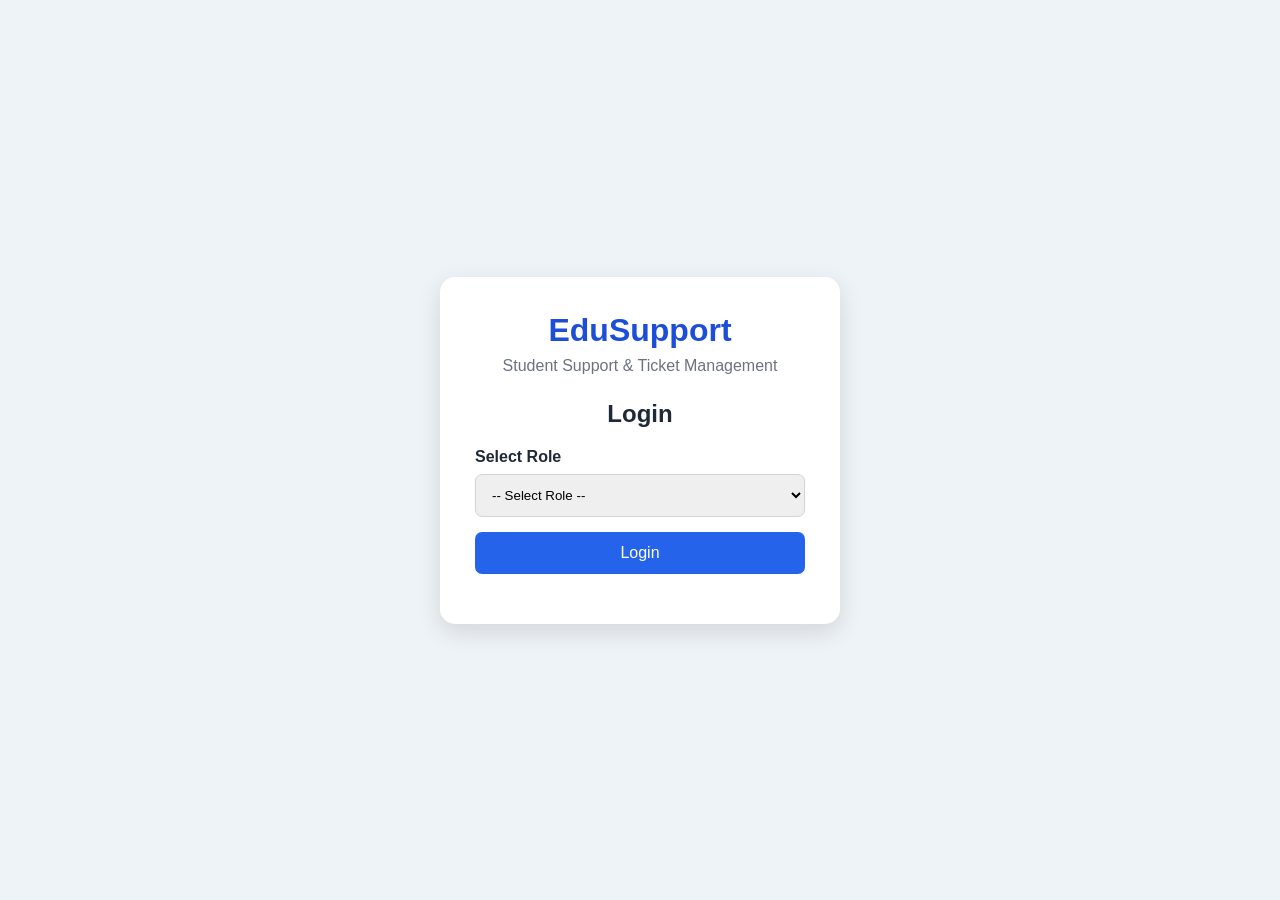
<file: EduSupport/index.html>
<!DOCTYPE html>
<html lang="en">
<head>
    <meta charset="UTF-8">
    <meta name="viewport" content="width=device-width, initial-scale=1.0">

    <title>EduSupport</title>

    <link rel="stylesheet" href="css/style.css">
</head>

<body>

    <div class="login-container">

        <div class="login-box">

            <h1>EduSupport</h1>

            <p>Student Support & Ticket Management</p>

            <h2>Login</h2>

            <label>Select Role</label>

            <select id="role">
                <option value="">-- Select Role --</option>
                <option value="student">Student</option>
                <option value="staff">Staff</option>
                <option value="manager">Manager</option>
            </select>

            <button onclick="login()">Login</button>

        </div>

    </div>

    <script>
        function login() {

            let role = document.getElementById("role").value;

            if (role === "") {
                alert("Please select your role");
                return;
            }

            if (role === "student") {
                window.location.href = "student.html";
            }

            else if (role === "staff") {
                window.location.href = "staff.html";
            }

            else if (role === "manager") {
                window.location.href = "manager.html";
            }
        }
    </script>

</body>
</html>
</file>
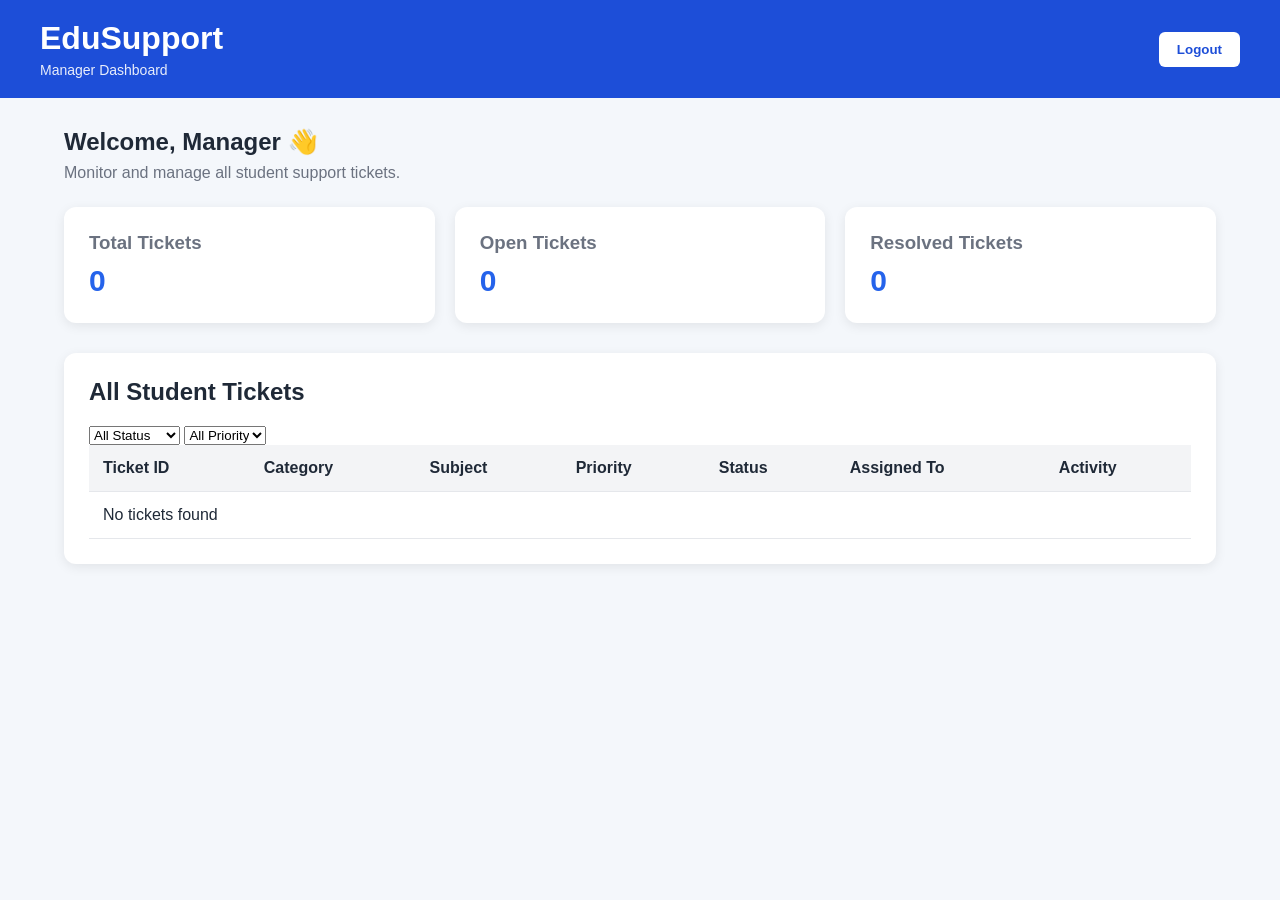
<file: EduSupport/manager.html>
<!DOCTYPE html>
<html lang="en">

<head>
    <meta charset="UTF-8">
    <meta name="viewport" content="width=device-width, initial-scale=1.0">

    <title>Manager Dashboard - EduSupport</title>

    <link rel="stylesheet" href="css/style.css">
</head>

<body>

    <header class="dashboard-header">

        <div>
            <h1>EduSupport</h1>
            <p>Manager Dashboard</p>
        </div>

        <button onclick="logout()">Logout</button>

    </header>


    <main class="dashboard">

        <div class="welcome">

            <h2>Welcome, Manager 👋</h2>

            <p>
                Monitor and manage all student support tickets.
            </p>

        </div>


        <!-- Summary Cards -->

        <section class="cards">

            <div class="card">
                <h3>Total Tickets</h3>
                <p id="totalTickets">0</p>
            </div>

            <div class="card">
                <h3>Open Tickets</h3>
                <p id="openTickets">0</p>
            </div>

            <div class="card">
                <h3>Resolved Tickets</h3>
                <p id="resolvedTickets">0</p>
            </div>

        </section>


        <!-- Ticket Management -->

        <section class="ticket-section">

            <h2>All Student Tickets</h2>

            <!-- Filters -->

            <div class="filters">

                <select id="statusFilter" onchange="displayTickets()">

                    <option value="All">All Status</option>
                    <option value="Open">Open</option>
                    <option value="Assigned">Assigned</option>
                    <option value="In Progress">In Progress</option>
                    <option value="Pending">Pending</option>
                    <option value="Resolved">Resolved</option>
                    <option value="Closed">Closed</option>

                </select>


                <select id="priorityFilter" onchange="displayTickets()">

                    <option value="All">All Priority</option>
                    <option value="Low">Low</option>
                    <option value="Medium">Medium</option>
                    <option value="High">High</option>

                </select>

            </div>


            <!-- Tickets Table -->

            <table>

                <thead>

                    <tr>
                        <th>Ticket ID</th>
                        <th>Category</th>
                        <th>Subject</th>
                        <th>Priority</th>
                        <th>Status</th>
                        <th>Assigned To</th>
                        <th>Activity</th>
                    </tr>

                </thead>

                <tbody id="managerTicketTable">

                </tbody>

            </table>

        </section>

    </main>


    <script src="js/data.js"></script>

    <script src="js/manager.js"></script>

</body>

</html>
</file>
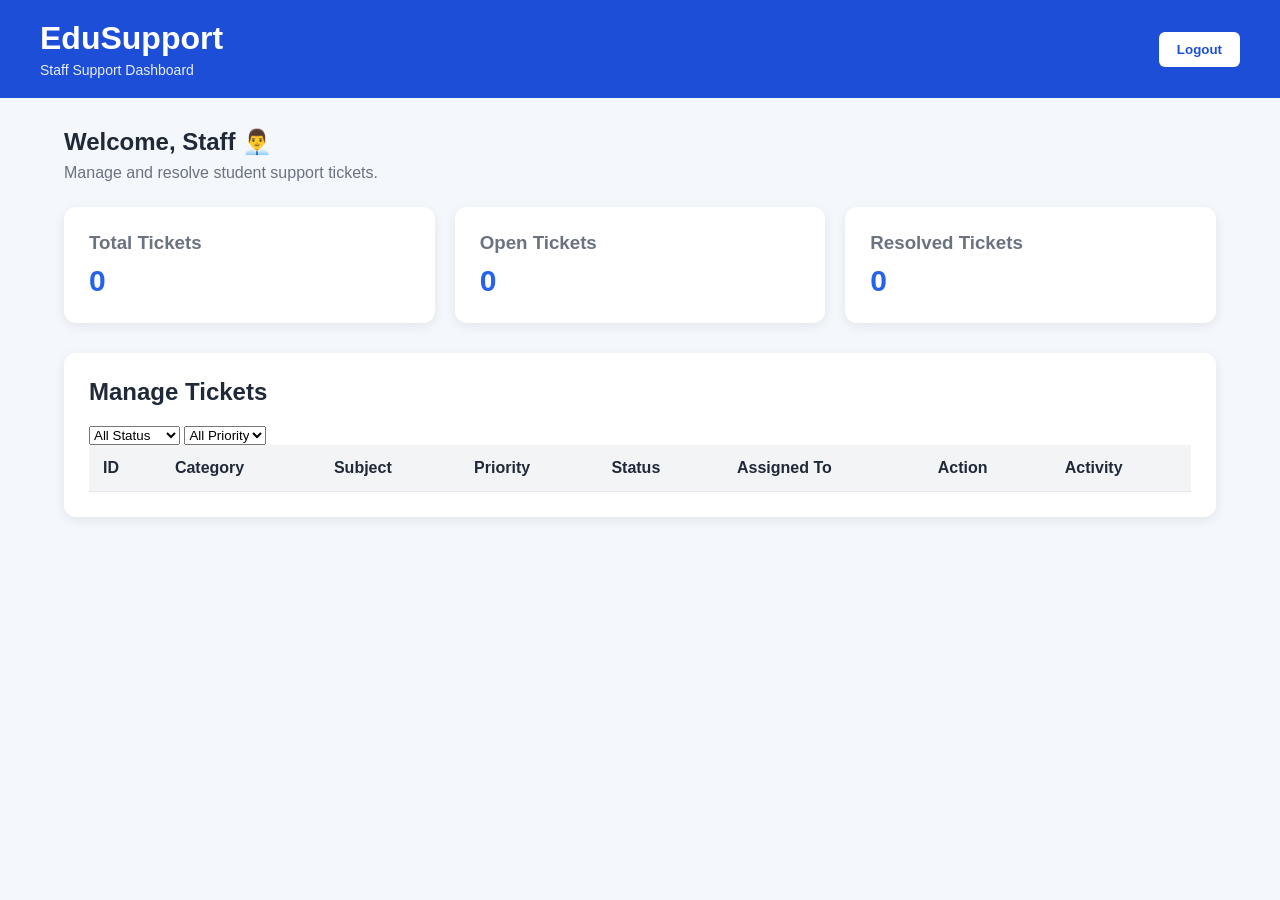
<file: EduSupport/staff.html>
<!DOCTYPE html>
<html lang="en">

<head>
    <meta charset="UTF-8">
    <meta name="viewport" content="width=device-width, initial-scale=1.0">

    <title>Staff Dashboard - EduSupport</title>

    <link rel="stylesheet" href="css/style.css">
</head>

<body>

    <header class="dashboard-header">

        <div>
            <h1>EduSupport</h1>
            <p>Staff Support Dashboard</p>
        </div>

        <button onclick="logout()">Logout</button>

    </header>


    <main class="dashboard">

        <div class="welcome">

            <h2>Welcome, Staff 👨‍💼</h2>

            <p>
                Manage and resolve student support tickets.
            </p>

        </div>


        <!-- Summary -->

        <section class="cards">

            <div class="card">
                <h3>Total Tickets</h3>
                <p id="totalTickets">0</p>
            </div>

            <div class="card">
                <h3>Open Tickets</h3>
                <p id="openTickets">0</p>
            </div>

            <div class="card">
                <h3>Resolved Tickets</h3>
                <p id="resolvedTickets">0</p>
            </div>

        </section>


        <!-- Filters -->

        <section class="ticket-section">

            <h2>Manage Tickets</h2>

            <div class="filters">

                <select id="statusFilter" onchange="displayTickets()">

                    <option value="All">All Status</option>

                    <option value="Open">Open</option>

                    <option value="Assigned">Assigned</option>

                    <option value="In Progress">In Progress</option>

                    <option value="Pending">Pending</option>

                    <option value="Resolved">Resolved</option>

                    <option value="Closed">Closed</option>

                </select>


                <select id="priorityFilter" onchange="displayTickets()">

                    <option value="All">All Priority</option>

                    <option value="Low">Low</option>

                    <option value="Medium">Medium</option>

                    <option value="High">High</option>

                </select>

            </div>


            <table>

                <thead>

                    <tr>

                        <th>ID</th>

                        <th>Category</th>

                        <th>Subject</th>

                        <th>Priority</th>

                        <th>Status</th>

                        <th>Assigned To</th>

                        <th>Action</th>

                        <th>Activity</th>

                    </tr>

                </thead>

                <tbody id="staffTicketTable">

                </tbody>

            </table>

        </section>

    </main>


    <script src="js/data.js"></script>

    <script src="js/staff.js"></script>

</body>

</html>
</file>
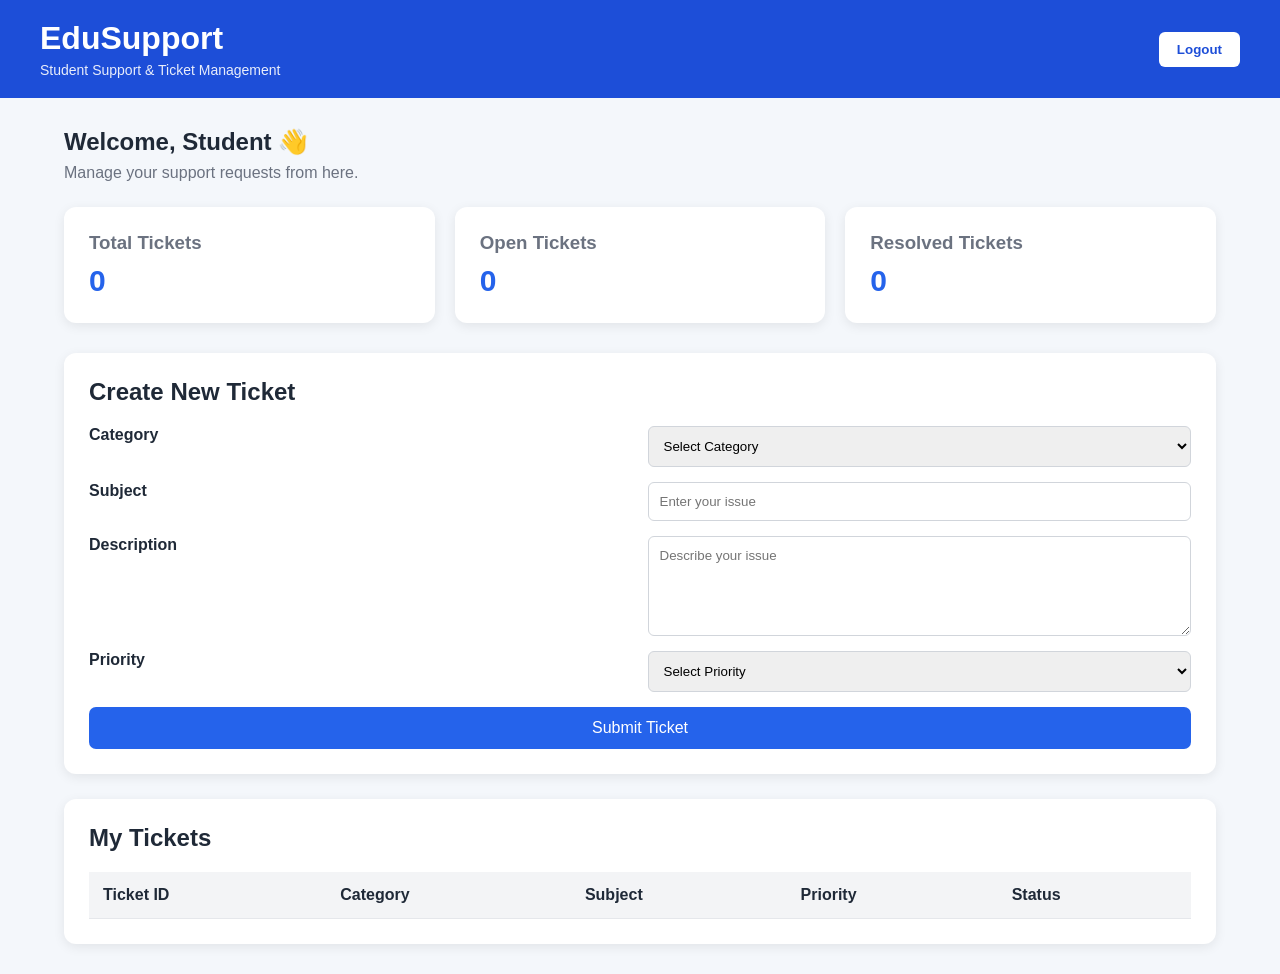
<file: EduSupport/student.html>
<!DOCTYPE html>
<html lang="en">

<head>
    <meta charset="UTF-8">
    <meta name="viewport" content="width=device-width, initial-scale=1.0">

    <title>Student Dashboard - EduSupport</title>

    <link rel="stylesheet" href="css/style.css">
</head>

<body>

    <header class="dashboard-header">
        <div>
            <h1>EduSupport</h1>
            <p>Student Support & Ticket Management</p>
        </div>

        <button onclick="logout()">Logout</button>
    </header>


    <main class="dashboard">

        <div class="welcome">
            <h2>Welcome, Student 👋</h2>
            <p>Manage your support requests from here.</p>
        </div>


        <!-- Summary Cards -->

        <section class="cards">

            <div class="card">
                <h3>Total Tickets</h3>
                <p id="totalTickets">0</p>
            </div>

            <div class="card">
                <h3>Open Tickets</h3>
                <p id="openTickets">0</p>
            </div>

            <div class="card">
                <h3>Resolved Tickets</h3>
                <p id="resolvedTickets">0</p>
            </div>

        </section>


        <!-- Create Ticket -->

        <section class="ticket-section">

            <h2>Create New Ticket</h2>

            <form id="ticketForm">

                <label>Category</label>

                <select id="category" required>
                    <option value="">Select Category</option>
                    <option value="Fees">Fees</option>
                    <option value="Attendance">Attendance</option>
                    <option value="ID Card">ID Card</option>
                    <option value="Documents">Documents</option>
                    <option value="Certificates">Certificates</option>
                    <option value="Other">Other</option>
                </select>


                <label>Subject</label>

                <input
                    type="text"
                    id="subject"
                    placeholder="Enter your issue"
                    required
                >


                <label>Description</label>

                <textarea
                    id="description"
                    placeholder="Describe your issue"
                    required
                ></textarea>


                <label>Priority</label>

                <select id="priority" required>
                    <option value="">Select Priority</option>
                    <option value="Low">Low</option>
                    <option value="Medium">Medium</option>
                    <option value="High">High</option>
                </select>


                <button type="submit">
                    Submit Ticket
                </button>

            </form>

        </section>


        <!-- My Tickets -->

        <section class="ticket-section">

            <h2>My Tickets</h2>

            <table>

                <thead>
                    <tr>
                        <th>Ticket ID</th>
                        <th>Category</th>
                        <th>Subject</th>
                        <th>Priority</th>
                        <th>Status</th>
                    </tr>
                </thead>

                <tbody id="ticketTable">
                </tbody>

            </table>

        </section>

    </main>

    <script src="js/data.js"></script>
    <script src="js/student.js"></script>

</body>

</html>
</file>
<file: EduSupport/css/style.css>
/* ---------- GENERAL ---------- */

* {
    box-sizing: border-box;
    margin: 0;
    padding: 0;
}

body {
    font-family: Arial, sans-serif;
    background: #f4f7fb;
    color: #1f2937;
}


/* ---------- LOGIN PAGE ---------- */

.login-container {
    min-height: 100vh;
    display: flex;
    justify-content: center;
    align-items: center;
    background: #eef3f8;
}

.login-box {
    width: 400px;
    padding: 35px;
    background: white;
    border-radius: 15px;
    box-shadow: 0 8px 25px rgba(0, 0, 0, 0.12);
    text-align: center;
}

.login-box h1 {
    margin-bottom: 8px;
    color: #1d4ed8;
}

.login-box p {
    color: #6b7280;
    margin-bottom: 25px;
}

.login-box h2 {
    margin-bottom: 20px;
}

.login-box label {
    display: block;
    text-align: left;
    margin-bottom: 8px;
    font-weight: bold;
}

.login-box select,
.login-box button {
    width: 100%;
    padding: 12px;
    margin-bottom: 15px;
    border-radius: 7px;
}

.login-box select {
    border: 1px solid #d1d5db;
}

.login-box button {
    border: none;
    background: #2563eb;
    color: white;
    font-size: 16px;
    cursor: pointer;
}

.login-box button:hover {
    background: #1d4ed8;
}


/* ---------- DASHBOARD HEADER ---------- */

.dashboard-header {
    background: #1d4ed8;
    color: white;
    padding: 20px 40px;

    display: flex;
    justify-content: space-between;
    align-items: center;
}

.dashboard-header h1 {
    margin-bottom: 5px;
}

.dashboard-header p {
    font-size: 14px;
    opacity: 0.9;
}

.dashboard-header button {
    padding: 10px 18px;
    border: none;
    border-radius: 6px;
    background: white;
    color: #1d4ed8;
    cursor: pointer;
    font-weight: bold;
}


/* ---------- MAIN DASHBOARD ---------- */

.dashboard {
    width: 90%;
    max-width: 1200px;
    margin: 30px auto;
}

.welcome {
    margin-bottom: 25px;
}

.welcome h2 {
    margin-bottom: 8px;
}

.welcome p {
    color: #6b7280;
}


/* ---------- SUMMARY CARDS ---------- */

.cards {
    display: grid;
    grid-template-columns: repeat(3, 1fr);
    gap: 20px;
    margin-bottom: 30px;
}

.card {
    background: white;
    padding: 25px;
    border-radius: 12px;
    box-shadow: 0 3px 12px rgba(0, 0, 0, 0.08);
}

.card h3 {
    color: #6b7280;
    margin-bottom: 10px;
}

.card p {
    font-size: 30px;
    font-weight: bold;
    color: #2563eb;
}


/* ---------- TICKET SECTION ---------- */

.ticket-section {
    background: white;
    padding: 25px;
    margin-bottom: 25px;
    border-radius: 12px;
    box-shadow: 0 3px 12px rgba(0, 0, 0, 0.08);
}

.ticket-section h2 {
    margin-bottom: 20px;
}


/* ---------- FORM ---------- */

#ticketForm {
    display: grid;
    grid-template-columns: 1fr 1fr;
    gap: 15px;
}

#ticketForm label {
    font-weight: bold;
}

#ticketForm input,
#ticketForm select,
#ticketForm textarea {
    width: 100%;
    padding: 11px;
    border: 1px solid #d1d5db;
    border-radius: 6px;
    font-family: inherit;
}

#ticketForm textarea {
    height: 100px;
    resize: vertical;
}

#ticketForm button {
    grid-column: 1 / -1;
    padding: 12px;
    border: none;
    border-radius: 7px;
    background: #2563eb;
    color: white;
    font-size: 16px;
    cursor: pointer;
}

#ticketForm button:hover {
    background: #1d4ed8;
}


/* ---------- TABLE ---------- */

table {
    width: 100%;
    border-collapse: collapse;
}

th,
td {
    padding: 14px;
    text-align: left;
    border-bottom: 1px solid #e5e7eb;
}

th {
    background: #f3f4f6;
}

tr:hover {
    background: #f9fafb;
}


/* ---------- MOBILE ---------- */

@media (max-width: 700px) {

    .dashboard-header {
        padding: 15px 20px;
    }

    .dashboard {
        width: 95%;
    }

    .cards {
        grid-template-columns: 1fr;
    }

    #ticketForm {
        grid-template-columns: 1fr;
    }

    #ticketForm button {
        grid-column: auto;
    }

    table {
        font-size: 13px;
    }
}
</file>
